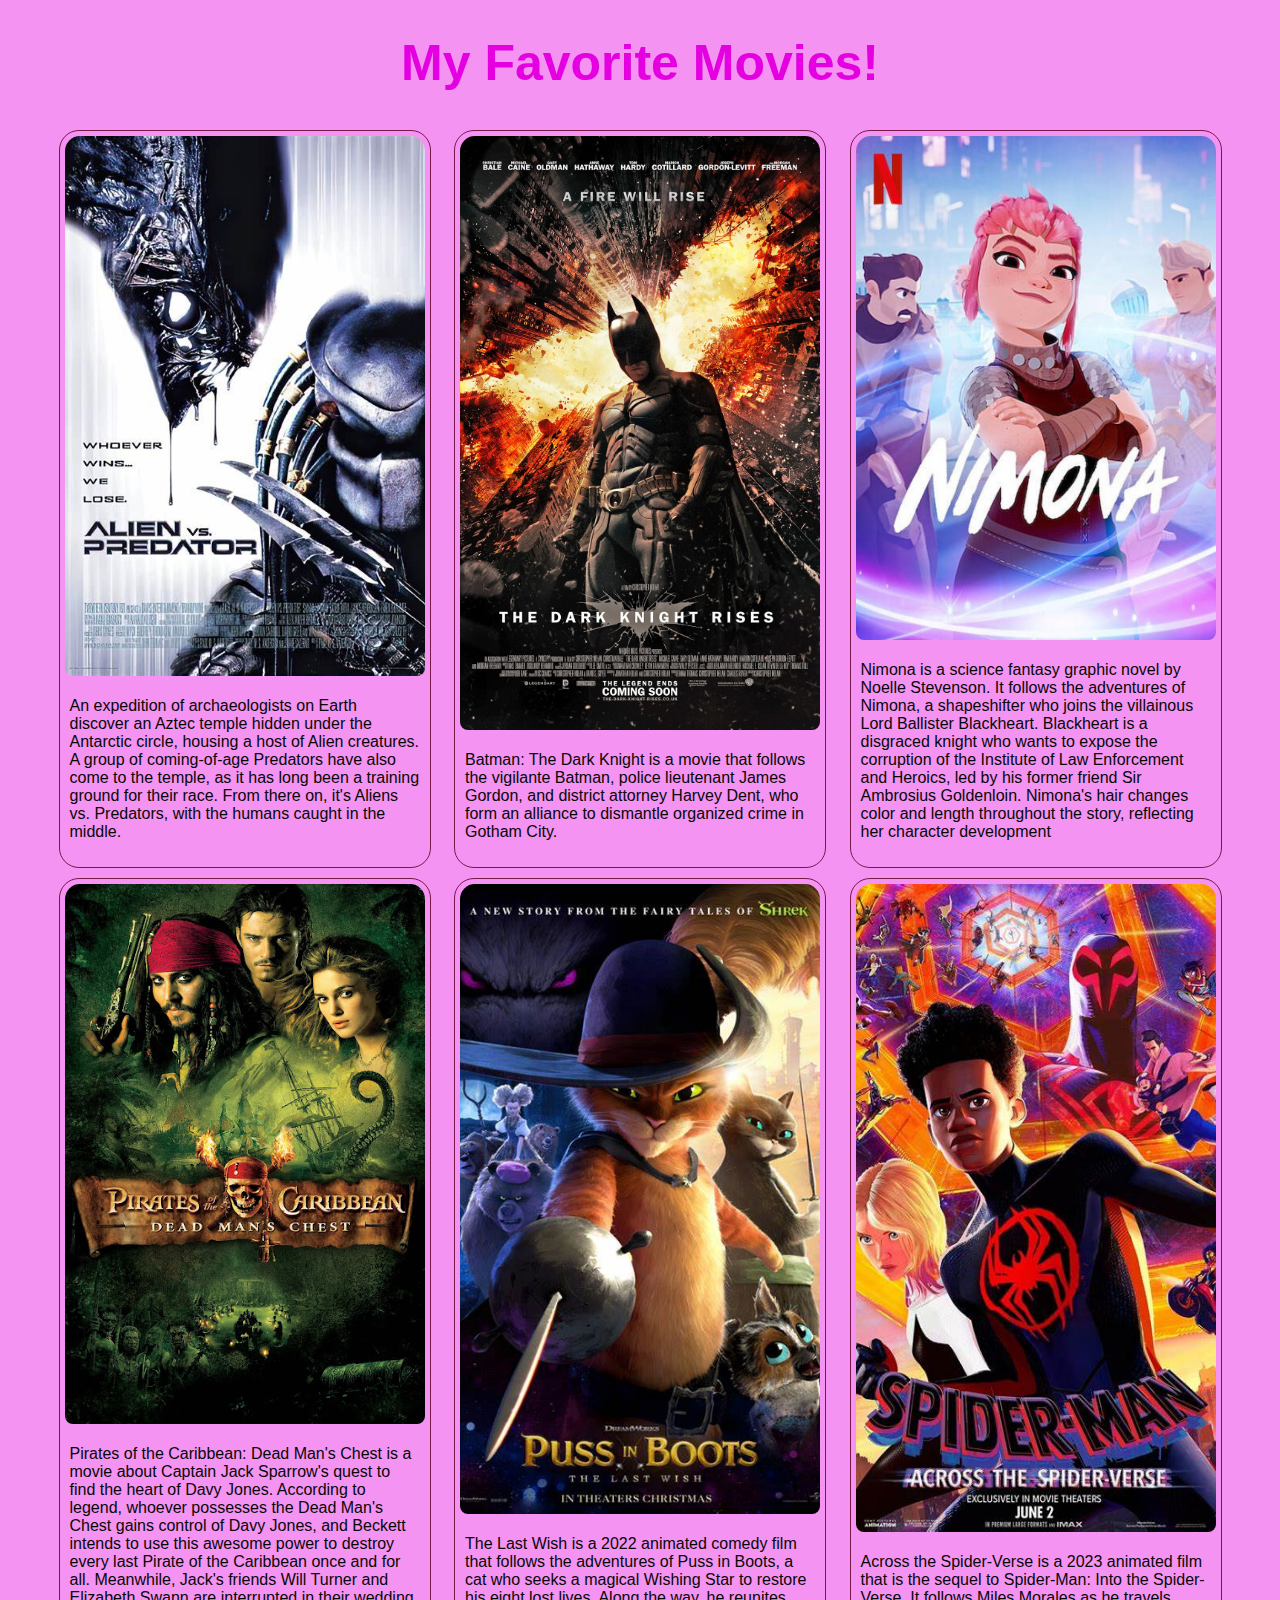
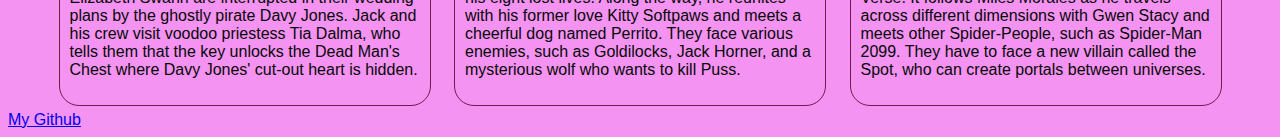
<file: index.html>
<!DOCTYPE html>
<html lang="en">
  <head>
    <link rel="stylesheet" href="./style.css" />
    <meta charset="UTF-8" />
    <meta name="viewport" content="width=device-width, initial-scale=1.0" />
    <title>My movie list</title>
  </head>

  <body>
    <div>
      <h1 class="title">My Favorite Movies!</h1>
    </div>
    <div class="container-movie-cards">
      <div class="movie-card">
        <img
          class="movie-card-image"
          src="./assets/AlienvsPredator.jpg"
          alt="Alien vs Predator movie poster"
        />
        <p class="movie-card-text">
          An expedition of archaeologists on Earth discover an Aztec temple
          hidden under the Antarctic circle, housing a host of Alien creatures.
          A group of coming-of-age Predators have also come to the temple, as it
          has long been a training ground for their race. From there on, it's
          Aliens vs. Predators, with the humans caught in the middle.
        </p>
      </div>
      <div class="movie-card">
        <img
          class="movie-card-image"
          src="./assets/Batman.jpg"
          alt="Batman The Dark Knight movie poster"
        />
        <p class="movie-card-text">
          Batman: The Dark Knight is a movie that follows the vigilante Batman,
          police lieutenant James Gordon, and district attorney Harvey Dent, who
          form an alliance to dismantle organized crime in Gotham City.
        </p>
      </div>
      <div class="movie-card">
        <img
          class="movie-card-image"
          src="./assets/Nimona.jpg"
          alt="Nimona movie poster"
        />
        <p class="movie-card-text">
          Nimona is a science fantasy graphic novel by Noelle Stevenson. It
          follows the adventures of Nimona, a shapeshifter who joins the
          villainous Lord Ballister Blackheart. Blackheart is a disgraced knight
          who wants to expose the corruption of the Institute of Law Enforcement
          and Heroics, led by his former friend Sir Ambrosius Goldenloin.
          Nimona's hair changes color and length throughout the story,
          reflecting her character development
        </p>
      </div>
      <div class="movie-card">
        <img
          class="movie-card-image"
          src="./assets/PiratesofCaribbean.jpg"
          alt="Pirates of Caribbean Dead Mans Chest movie poster"
        />
        <p class="movie-card-text">
          Pirates of the Caribbean: Dead Man's Chest is a movie about Captain
          Jack Sparrow's quest to find the heart of Davy Jones. According to
          legend, whoever possesses the Dead Man's Chest gains control of Davy
          Jones, and Beckett intends to use this awesome power to destroy every
          last Pirate of the Caribbean once and for all. Meanwhile, Jack's
          friends Will Turner and Elizabeth Swann are interrupted in their
          wedding plans by the ghostly pirate Davy Jones. Jack and his crew
          visit voodoo priestess Tia Dalma, who tells them that the key unlocks
          the Dead Man's Chest where Davy Jones' cut-out heart is hidden.
        </p>
      </div>
      <div class="movie-card">
        <img
          class="movie-card-image"
          src="./assets/PussinBoots.jpg"
          alt="Puss in Boots The Last Wish movie poster"
        />
        <p class="movie-card-text">
          The Last Wish is a 2022 animated comedy film that follows the
          adventures of Puss in Boots, a cat who seeks a magical Wishing Star to
          restore his eight lost lives. Along the way, he reunites with his
          former love Kitty Softpaws and meets a cheerful dog named Perrito.
          They face various enemies, such as Goldilocks, Jack Horner, and a
          mysterious wolf who wants to kill Puss.
        </p>
      </div>
      <div class="movie-card">
        <img
          class="movie-card-image"
          src="./assets/Spiderman.jpg"
          alt="Spiderman Across the Universe movie poster"
        />
        <p class="movie-card-text">
          Across the Spider-Verse is a 2023 animated film that is the sequel to
          Spider-Man: Into the Spider-Verse. It follows Miles Morales as he
          travels across different dimensions with Gwen Stacy and meets other
          Spider-People, such as Spider-Man 2099. They have to face a new
          villain called the Spot, who can create portals between universes.
        </p>
      </div>
    </div>

    <a href="https://github.com/ibracho">My Github</a>
  </body>
</html>
</file>
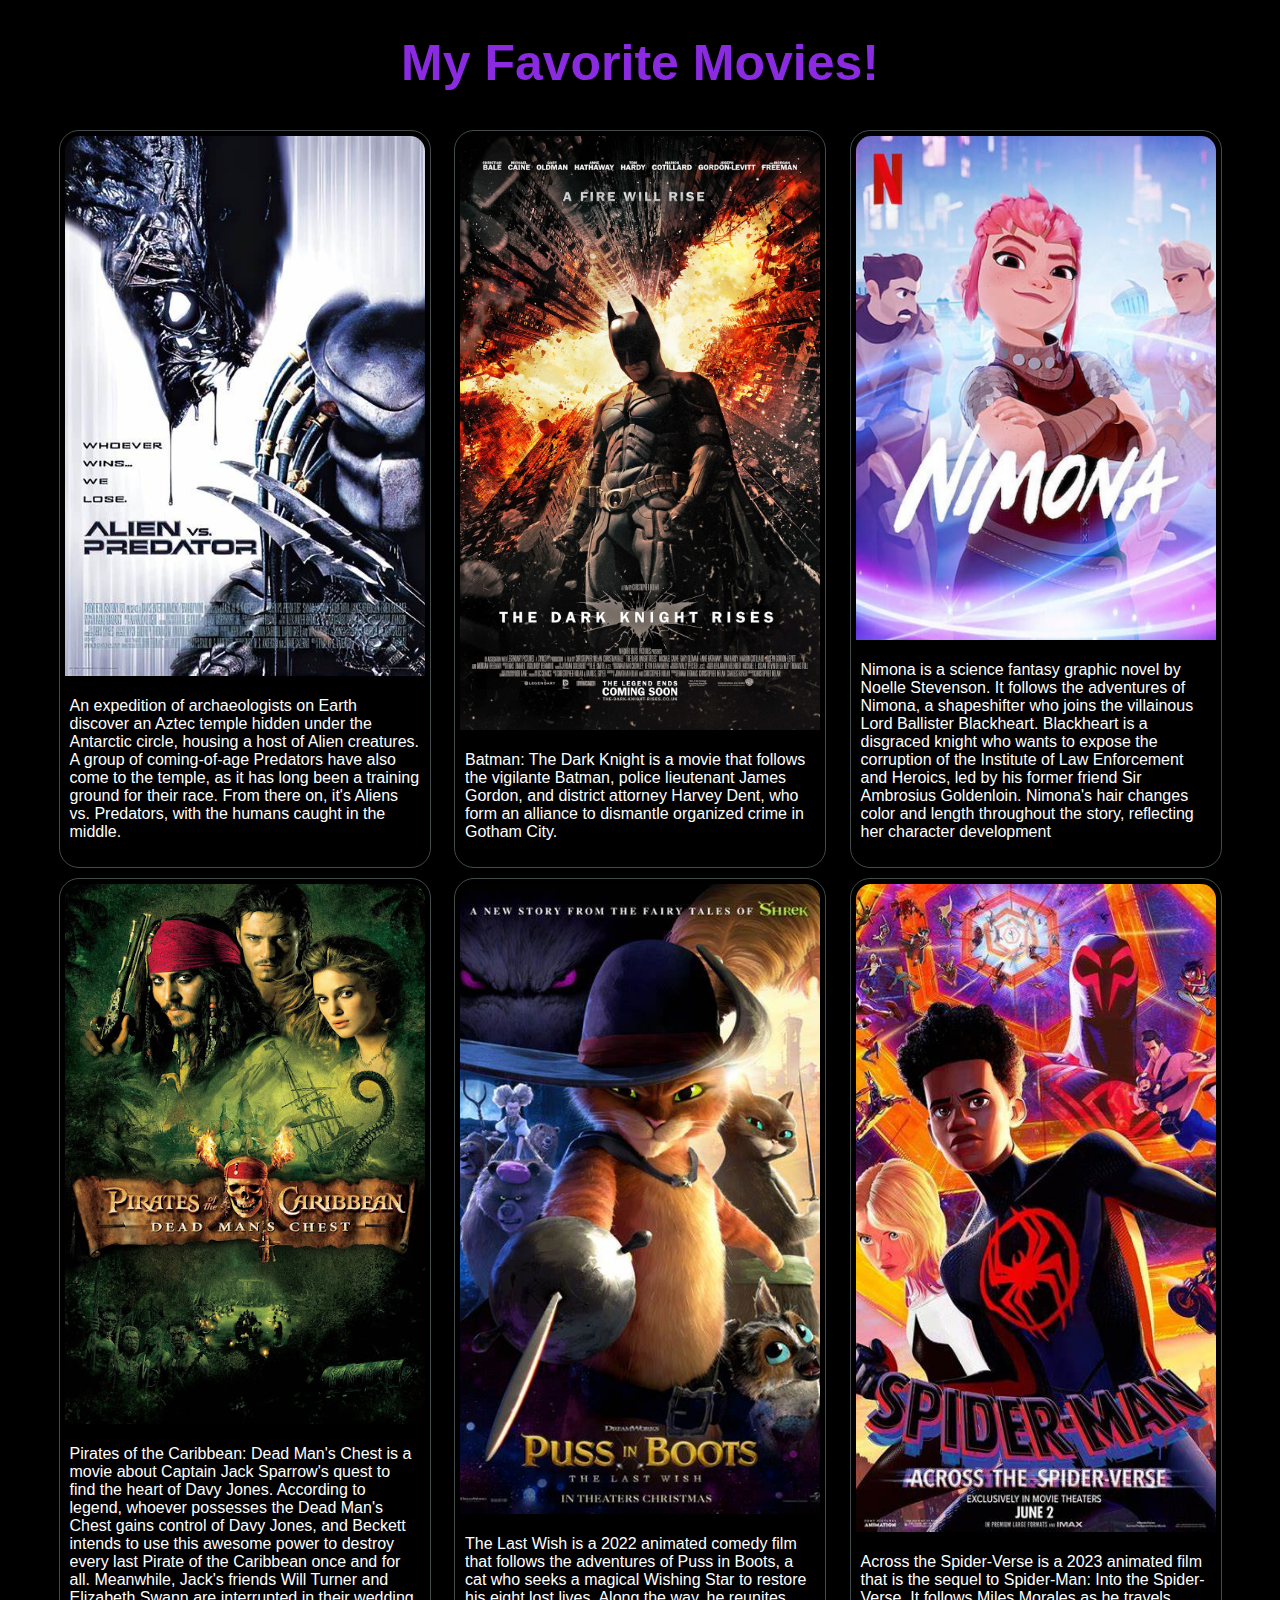
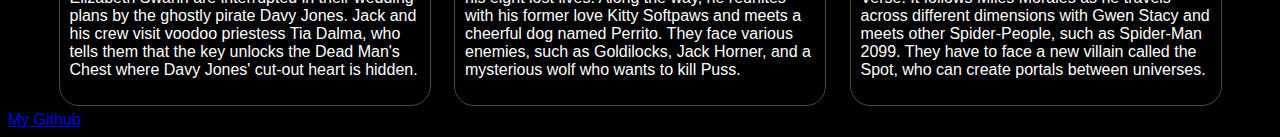
<file: pages/index.html>
<!DOCTYPE html>
<html lang="en">
  <head>
    <link rel="stylesheet" href="../public/styles/global.css" />
    <meta charset="UTF-8" />
    <meta name="viewport" content="width=device-width, initial-scale=1.0" />
    <title>My movie list</title>
  </head>

  <body>
    <div>
      <h1 class="title">My Favorite Movies!</h1>
    </div>
    <div class="container-movie-cards">
      <div class="movie-card">
        <img
          class="movie-card-image"
          src="../public/assets/AlienvsPredator.jpg"
          alt="Alien vs Predator movie poster"
        />
        <p class="movie-card-text">
          An expedition of archaeologists on Earth discover an Aztec temple
          hidden under the Antarctic circle, housing a host of Alien creatures.
          A group of coming-of-age Predators have also come to the temple, as it
          has long been a training ground for their race. From there on, it's
          Aliens vs. Predators, with the humans caught in the middle.
        </p>
      </div>
      <div class="movie-card">
        <img
          class="movie-card-image"
          src="../public/assets/Batman.jpg"
          alt="Batman The Dark Knight movie poster"
        />
        <p class="movie-card-text">
          Batman: The Dark Knight is a movie that follows the vigilante Batman,
          police lieutenant James Gordon, and district attorney Harvey Dent, who
          form an alliance to dismantle organized crime in Gotham City.
        </p>
      </div>
      <div class="movie-card">
        <img
          class="movie-card-image"
          src="../public/assets/Nimona.jpg"
          alt="Nimona movie poster"
        />
        <p class="movie-card-text">
          Nimona is a science fantasy graphic novel by Noelle Stevenson. It
          follows the adventures of Nimona, a shapeshifter who joins the
          villainous Lord Ballister Blackheart. Blackheart is a disgraced knight
          who wants to expose the corruption of the Institute of Law Enforcement
          and Heroics, led by his former friend Sir Ambrosius Goldenloin.
          Nimona's hair changes color and length throughout the story,
          reflecting her character development
        </p>
      </div>
      <div class="movie-card">
        <img
          class="movie-card-image"
          src="../public/assets/PiratesofCaribbean.jpg"
          alt="Pirates of Caribbean Dead Mans Chest movie poster"
        />
        <p class="movie-card-text">
          Pirates of the Caribbean: Dead Man's Chest is a movie about Captain
          Jack Sparrow's quest to find the heart of Davy Jones. According to
          legend, whoever possesses the Dead Man's Chest gains control of Davy
          Jones, and Beckett intends to use this awesome power to destroy every
          last Pirate of the Caribbean once and for all. Meanwhile, Jack's
          friends Will Turner and Elizabeth Swann are interrupted in their
          wedding plans by the ghostly pirate Davy Jones. Jack and his crew
          visit voodoo priestess Tia Dalma, who tells them that the key unlocks
          the Dead Man's Chest where Davy Jones' cut-out heart is hidden.
        </p>
      </div>
      <div class="movie-card">
        <img
          class="movie-card-image"
          src="../public/assets/PussinBoots.jpg"
          alt="Puss in Boots The Last Wish movie poster"
        />
        <p class="movie-card-text">
          The Last Wish is a 2022 animated comedy film that follows the
          adventures of Puss in Boots, a cat who seeks a magical Wishing Star to
          restore his eight lost lives. Along the way, he reunites with his
          former love Kitty Softpaws and meets a cheerful dog named Perrito.
          They face various enemies, such as Goldilocks, Jack Horner, and a
          mysterious wolf who wants to kill Puss.
        </p>
      </div>
      <div class="movie-card">
        <img
          class="movie-card-image"
          src="../public/assets/Spiderman.jpg"
          alt="Spiderman Across the Universe movie poster"
        />
        <p class="movie-card-text">
          Across the Spider-Verse is a 2023 animated film that is the sequel to
          Spider-Man: Into the Spider-Verse. It follows Miles Morales as he
          travels across different dimensions with Gwen Stacy and meets other
          Spider-People, such as Spider-Man 2099. They have to face a new
          villain called the Spot, who can create portals between universes.
        </p>
      </div>
    </div>

    <a href="https://github.com/ibracho">My Github</a>
  </body>
</html>
</file>
<file: style.css>
body {
  overflow-x: hidden;
  background-color: #f493f2;
  font-family: sans-serif, Helvetica, Arial;
  color: #080808;
}

.title {
  color: #e400e0;
  font-size: 50px;
  text-align: center;
  animation-duration: 3s;
  animation-name: slidein;
}

.container-movie-cards {
  width: 1200px;
  display: flex;
  flex-wrap: wrap;
  margin: 0 auto;
  justify-content: space-evenly;
}

.movie-card {
  margin: 5px;
  padding: 5px;
  display: flex;
  flex-direction: column;
  width: 30%;
  min-width: 250px;
  border: 1px solid #78184a;
  border-radius: 20px;
}

.movie-card-image {
  width: 100%;
  height: 100%;
  object-fit: cover;
  object-position: center;
  border-radius: 15px 15px 8px 8px;
}

.movie-card-text {
  padding: 5px;
}

@keyframes slidein {
  from {
    margin-left: 100%;
    width: 300%;
  }

  to {
    margin-left: 0%;
    width: 100%;
  }
}
</file>
<file: public/styles/global.css>
body {
  overflow-x: hidden;
  background-color: #000;
  font-family: sans-serif, Helvetica, Arial;
  color: #fff;
}

.title {
  color: #8a2be2;
  font-size: 50px;
  text-align: center;
  animation-duration: 3s;
  animation-name: slidein;
}

.container-movie-cards {
  width: 1200px;
  display: flex;
  flex-wrap: wrap;
  margin: 0 auto;
  justify-content: space-evenly;
}

.movie-card {
  margin: 5px;
  padding: 5px;
  display: flex;
  flex-direction: column;
  width: 30%;
  min-width: 250px;
  border: 1px solid #434b4d;
  border-radius: 20px;
}

.movie-card-image {
  width: 100%;
  height: 100%;
  object-fit: cover;
  object-position: center;
  border-radius: 15px 15px 0 0;
}

.movie-card-text {
  padding: 5px;
}

@keyframes slidein {
  from {
    margin-left: 100%;
    width: 300%;
  }

  to {
    margin-left: 0%;
    width: 100%;
  }
}
</file>
